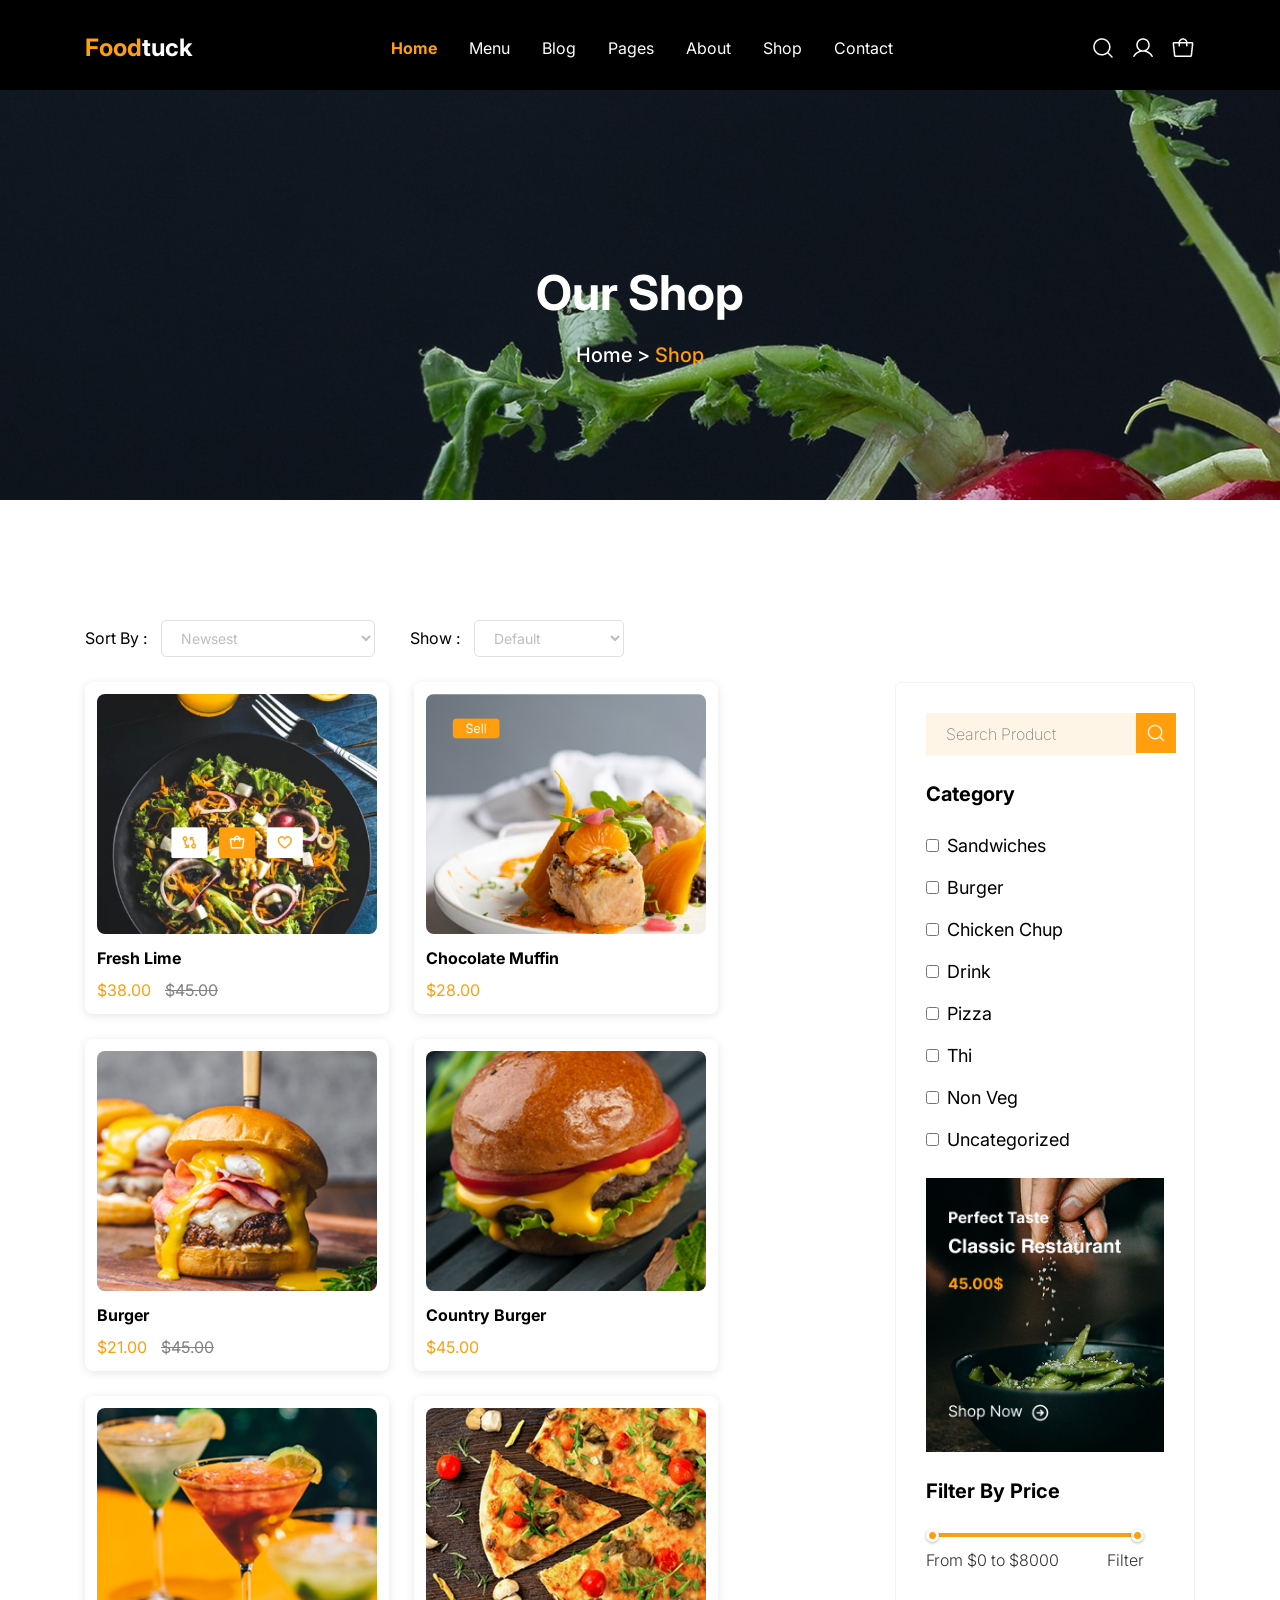
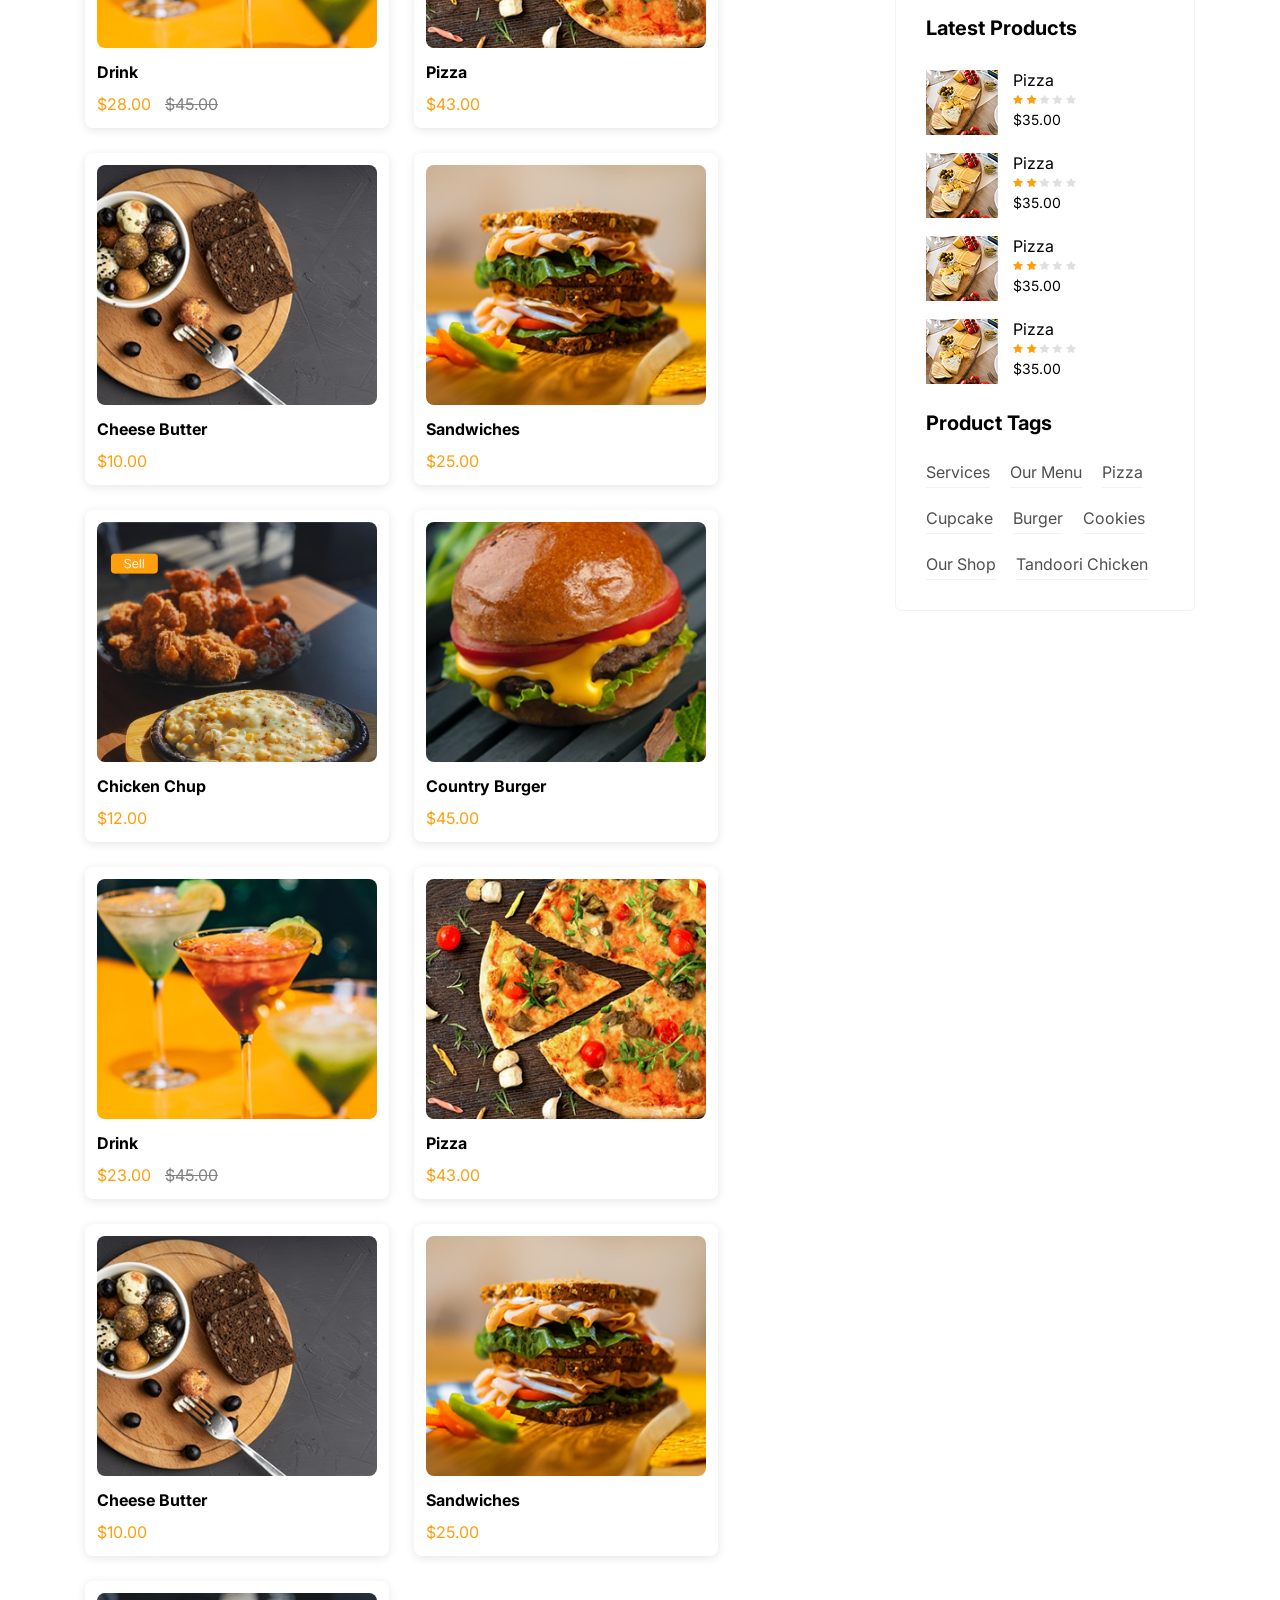
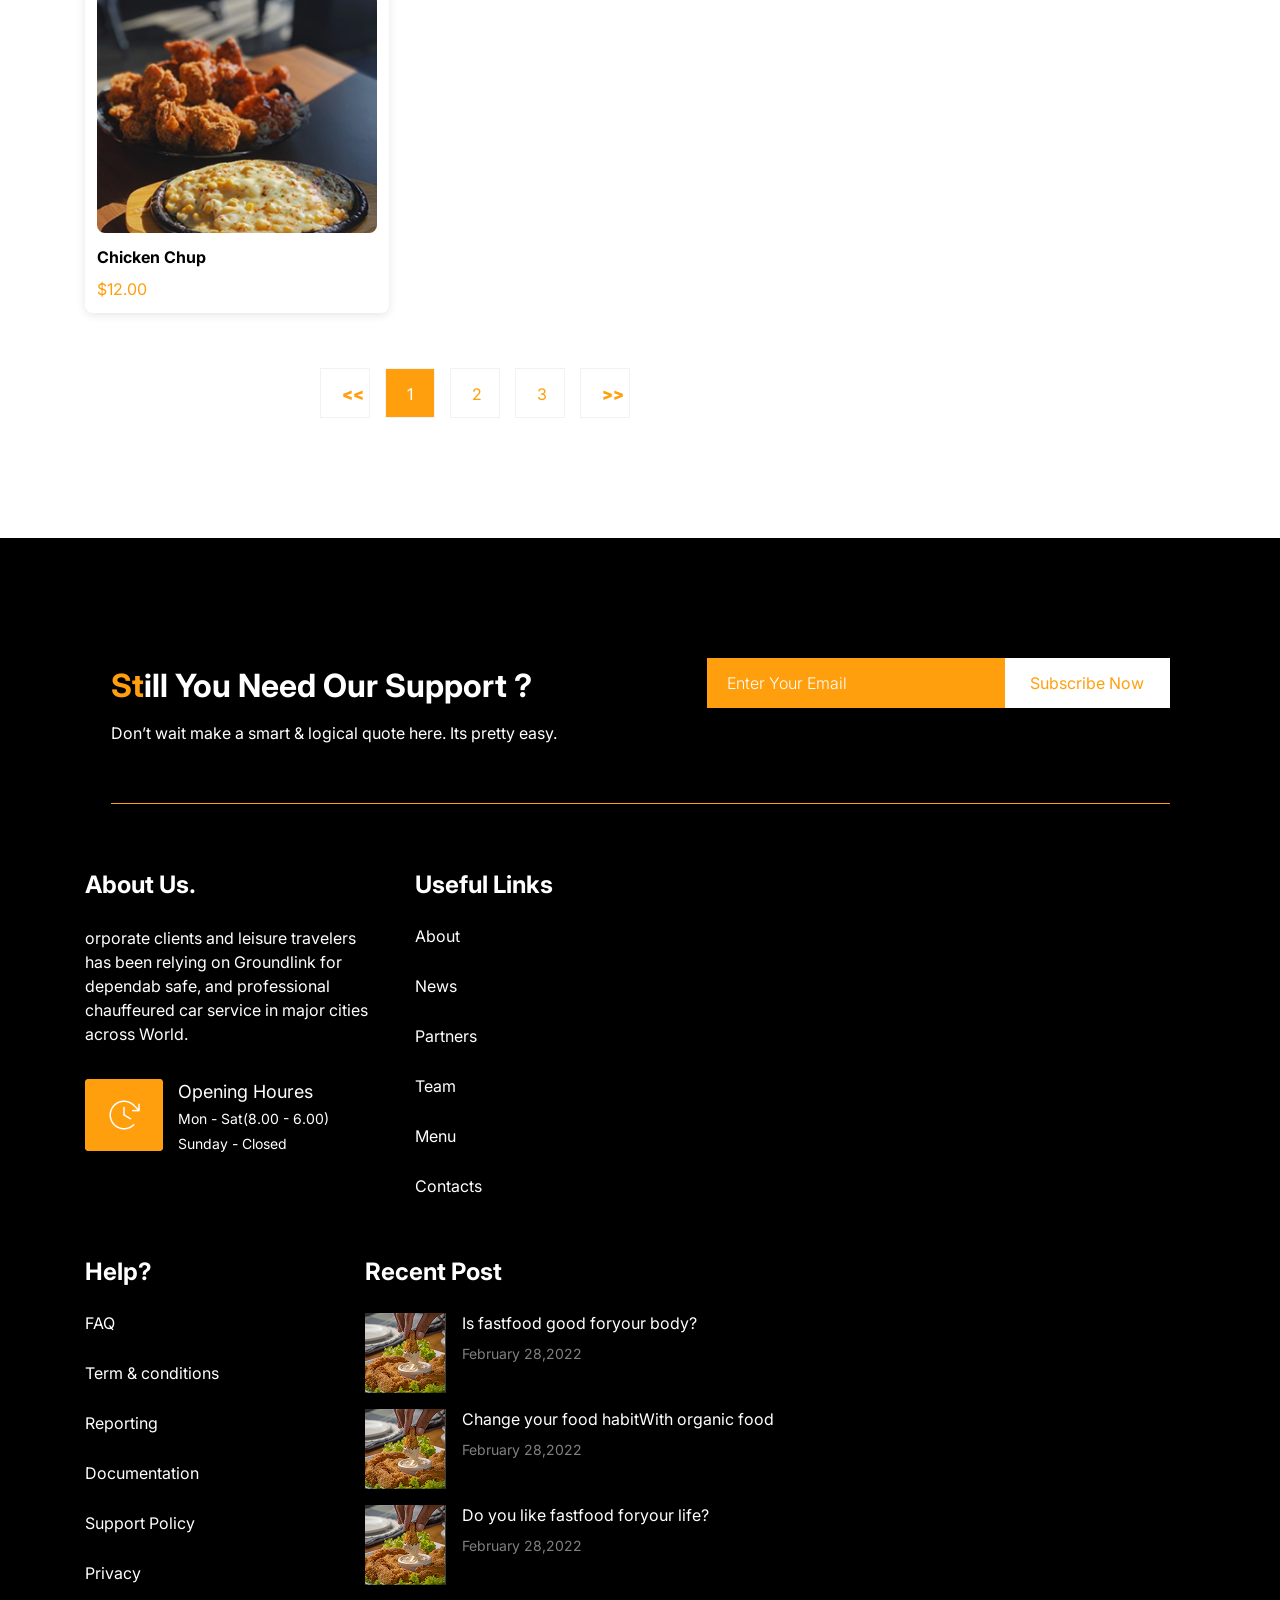
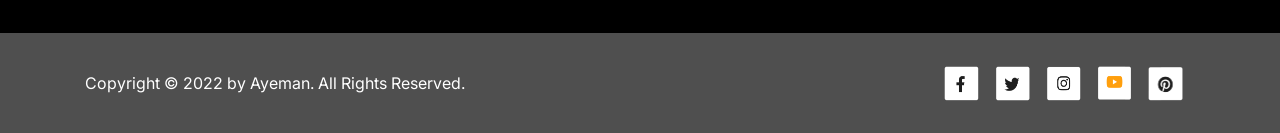
<file: shop.html>
<!DOCTYPE html>
<html lang="en">
  <head>
    <meta charset="UTF-8" />
    <meta name="viewport" content="width=device-width, initial-scale=1.0" />
    <title>Shop</title>
    <link rel="stylesheet" href="/styles/reset.css" />
    <link rel="stylesheet" href="/style/shop.css" />
    <script src="/script/app.js"></script>
    <link rel="preconnect" href="https://fonts.googleapis.com" />
    <link rel="preconnect" href="https://fonts.gstatic.com" crossorigin />
    <link
      href="https://fonts.googleapis.com/css2?family=Inter:ital,opsz,wght@0,14..32,100..900;1,14..32,100..900&display=swap"
      rel="stylesheet"
    />
    <link rel="preconnect" href="https://fonts.googleapis.com" />
    <link rel="preconnect" href="https://fonts.gstatic.com" crossorigin />

    <link
      href="https://fonts.googleapis.com/css2?family=Great+Vibes&family=Inter:ital,opsz,wght@0,14..32,100..900;1,14..32,100..900&display=swap"
      rel="stylesheet"
    />
  </head>
  <body>
    <div class="navigation">
      <div class="container">
        <div class="content_nav">
          <div class="logo">
            <h1><span class="corp_color">Food</span>tuck</h1>
          </div>
          <div class="nav">
            <ul>
              <li><a class="active" href="./index.html">Home</a></li>
              <li><a href="#">Menu</a></li>
              <li><a href="#">Blog</a></li>
              <li><a href="#">Pages</a></li>
              <li><a href="#">About</a></li>
              <li><a href="./shop.html">Shop </a></li>
              <li><a href="#">Contact</a></li>
            </ul>
          </div>
          <div class="nav_icon">
            <img src="/img_shop/MagnifyingGlass.png" alt="img_search" />
            <img src="/img_shop/User.png" alt="img_profile" />
            <img src="/img_shop/Tote.png" alt="img_bag" />
          </div>

        </div>
      </div>
    </div>
    <main>
      <div class="main_top">
        <div class="main_top_bg_img">
          <div class="main_top_text">
            <h2 class="main_top_text">Our Shop</h2>
            <p>Home > <span class="corp_color">Shop</span></p>
          </div>
        </div>
      </div>

      <div class="main_info">
        <div class="container">
          <div class="main_content">
            <div class="main_sort">
              <div class="form_first">
                <form>
                  <label for="Newsest-select">Sort By :</label>
                  <select name="Newsest" id="Newsest-select">
                    <option value="">Newsest</option>
                    <option value="cheapest">from the cheapest</option>
                    <option value="expensive">from the most expensive</option>
                  </select>
                </form>
              </div>

              <div class="form_second">
                <form>
                  <label for="Show-select">Show :</label>
                  <select name="Show" id="Show-select">
                    <option value="">Default</option>
                    <option value="Burger">Burger</option>
                    <option value="Sandwich">Sandwich</option>
                    <option value="Drinks">Drinks</option>
                    <option value="Pizza">Pizza</option>
                  </select>
                </form>
              </div>
            </div>

            <div class="main_info_cards_sort">
              <div class="main_cards">
                <div class="main_card" data-category="drink">
                  <img src="/img_shop/main_card_img1.png" alt="food_card_img" />
                  <p>Fresh Lime</p>
                  <span class="actual_price">$38.00</span>
                  <span class="old_price">$45.00</span>
                </div>

                <div class="main_card" data-category="muffin">
                  <img src="/img_shop/main_card_img2.png" alt="food_card_img" />
                  <p>Chocolate Muffin</p>
                  <span class="actual_price">$28.00</span>
                </div>

                <div class="main_card" data-category="burger">
                  <img src="/img_shop/main_card_img3.png" alt="food_card_img" />
                  <p>Burger</p>
                  <span class="actual_price">$21.00</span>
                  <span class="old_price">$45.00</span>
                </div>

                <div class="main_card" data-category="burger">
                  <img src="/img_shop/main_card_img4.png" alt="food_card_img" />
                  <p>Country Burger</p>
                  <span class="actual_price">$45.00</span>
                </div>

                <div class="main_card" data-category="drink">
                  <img src="/img_shop/main_card_img5.png" alt="food_card_img" />
                  <p>Drink</p>
                  <span class="actual_price">$28.00</span>
                  <span class="old_price">$45.00</span>
                </div>

                <div class="main_card" data-category="pizza">
                  <img src="/img_shop/main_card_img6.png" alt="food_card_img" />
                  <p>Pizza</p>
                  <span class="actual_price">$43.00</span>
                </div>

                <div class="main_card" data-category="butter">
                  <img src="/img_shop/main_card_img7.png" alt="food_card_img" />
                  <p>Cheese Butter</p>
                  <span class="actual_price">$10.00</span>
                </div>

                <div class="main_card" data-category="sandwich">
                  <img src="/img_shop/main_card_img8.png" alt="food_card_img" />
                  <p>Sandwiches</p>
                  <span class="actual_price">$25.00</span>
                </div>

                <div class="main_card" data-category="chicken">
                  <img src="/img_shop/main_card_img9.png" alt="food_card_img" />
                  <p>Chicken Chup</p>
                  <span class="actual_price">$12.00</span>
                </div>

                <div class="main_card" data-category="burger">
                  <img src="/img_shop/main_card_img10.png" alt="food_card_img" />
                  <p>Country Burger</p>
                  <span class="actual_price">$45.00</span>
                </div>

                <div class="main_card" data-category="drink">
                  <img src="/img_shop/main_card_img11.png" alt="food_card_img" />
                  <p>Drink</p>
                  <span class="actual_price">$23.00</span>
                  <span class="old_price">$45.00</span>
                </div>

                <div class="main_card" data-category="pizza">
                  <img src="/img_shop/main_card_img12.png" alt="food_card_img" />
                  <p>Pizza</p>
                  <span class="actual_price">$43.00</span>
                </div>

                <div class="main_card" data-category="butter">
                  <img src="/img_shop/main_card_img13.png" alt="food_card_img" />
                  <p>Cheese Butter</p>
                  <span class="actual_price">$10.00</span>
                </div>

                <div class="main_card" data-category="sandwich">
                  <img src="/img_shop/main_card_img14.png" alt="food_card_img" />
                  <p>Sandwiches</p>
                  <span class="actual_price">$25.00</span>
                </div>

                <div class="main_card" data-category="chicken">
                  <img src="/img_shop/main_card_img15.png" alt="food_card_img" />
                  <p>Chicken Chup</p>
                  <span class="actual_price">$12.00</span>
                </div>

                <div class="counter_page">
                    <div class="counter">
                      <span class = 'previous_page'><a href="#">&lt;&lt;</a></span>
                    </div>

                    <div class="counter active_page">
                      <span><a href="#">1</a></span>
                    </div>

                    <div class="counter">
                      <span><a href="#">2</a></span>
                    </div>

                    <div class="counter">
                      <span><a href="#">3</a></span>
                    </div>

                    <div class="counter">
                      <span class = 'next_page'><a href="#">&gt;&gt;</a></span>
                    </div>
                  </div>

              </div>

              <div class="main_additional_sort">
                <div class="main_info_additional_sort_info">
                  <div class="main_sort_search">
                    <div class="support_input_and_btn">
                      <form class="support_form_input_and_btn" action="">
                        <input
                          class="support_input"
                          type="text"
                          placeholder="Search Product"
                        />
                        <div class="main_searc_search">
                          <button class="support_btn">
                            <img src="/img_shop/MagnifyingGlass.png" alt="img_serach" />
                          </button>
                        </div>
                      </form>
                    </div>
                  </div>
                </div>

                <div class="ul_category">
                  <div class="ul_checkboxes">
                    <h3>Category</h3>
                    <ul>
                      <li><input type="checkbox" value="sandwich" id="sandwich"/>Sandwiches</li>
                      <li><input type="checkbox" value="burger" id="burger"/>Burger</li>
                      <li><input type="checkbox" value="chicken" id="chicken"/>Chicken Chup</li>
                      <li><input type="checkbox" value="drink" id="drink"/>Drink</li>
                      <li><input type="checkbox" value="pizza" id="pizza"/>Pizza</li>
                      <li><input type="checkbox" />Thi</li>
                      <li><input type="checkbox" />Non Veg</li>
                      <li><input type="checkbox" />Uncategorized</li>
                    </ul>
                  </div>
                </div>

                <div class="main_sort_banner">
                  <a href="#"><img src="/img_shop/Banner.png" alt="banner" /></a>
                </div>

                <div class="filter_price">
                  <h3>Filter By Price</h3>
                  <div class="price_slider">
                    <div class="slider_container">
                      <div class="slider-track">
                        <div class="slider-range"></div>
                      </div>
                      <input
                        type="range"
                        min="0"
                        max="8000"
                        value="0"
                        class="slider min-slider"
                      />
                      <input
                        type="range"
                        min="0"
                        max="8000"
                        value="8000"
                        class="slider max-slider"
                      />
                    </div>
                    <div class="price_display">
                      <span>From $0 to $8000</span>
                      <button class="filter_btn">Filter</button>
                    </div>
                  </div>
                </div>

                <div class="product_ul_cards">
                  <div class="product_title">
                    <h3>Latest Products</h3>
                  </div>
                  <div class="product_card">
                    <div class="product_img">
                      <img src="/img_shop/product_assorted.png" alt="food_card" />
                    </div>
                    <div class="product_card_info">
                      <h3>Pizza</h3>
                      <img src="/img_shop/stars.png" alt="img_star" />
                      <span>$35.00</span>
                    </div>
                  </div>

                  <div class="product_card">
                    <div class="product_img">
                      <img src="/img_shop/product_assorted.png" alt="food_card" />
                    </div>
                    <div class="product_card_info">
                      <h3>Pizza</h3>
                      <img src="/img_shop/stars.png" alt="img_star" />
                      <span>$35.00</span>
                    </div>
                  </div>

                  <div class="product_card">
                    <div class="product_img">
                      <img src="/img_shop/product_assorted.png" alt="food_card" />
                    </div>
                    <div class="product_card_info">
                      <h3>Pizza</h3>
                      <img src="/img_shop/stars.png" alt="img_star" />
                      <span>$35.00</span>
                    </div>
                  </div>

                  <div class="product_card">
                    <div class="product_img">
                      <img src="/img_shop/product_assorted.png" alt="food_card" />
                    </div>
                    <div class="product_card_info">
                      <h3>Pizza</h3>
                      <img src="/img_shop/stars.png" alt="img_star" />
                      <span>$35.00</span>
                    </div>
                  </div>
                </div>

                <div class="product_tags">
                  <div class="product_tags_title">
                    <h3>Product Tags</h3>
                  </div>
                  <div class="listing_proudct">
                    <a href="#">Services</a>
                    <a href="#">Our Menu</a>
                    <a href="#">Pizza</a>
                    <a href="#">Cupcake</a>
                    <a href="#">Burger</a>
                    <a href="#">Cookies</a>
                    <a href="#">Our Shop</a>
                    <a href="#">Tandoori Chicken</a>
                  </div>
                </div>
              </div>
            </div>
            </div>
            </div>

            <div class="blog_support">
          <div class="contianer_sup">
            <div class="support_text">
              <h2>
                <span class="corp_color">St</span>ill You Need Our Support ?
              </h2>
              <p>
                Don’t wait make a smart & logical quote here. Its pretty easy.
              </p>
            </div>
            <div class="footer_input_and_btn">
              <form class="support_form_input_and_btn" action="">
                <input
                  class="footer_text"
                  type="text"
                  placeholder="Enter Your Email"
                />
                <button class="footer_btn">Subscribe Now</button>
              </form>
            </div>
          </div>
        </div>
      </main>

      <footer class = 'footer'>
        <div class="container">
          <div class="main_container_footer">
            <div class="firs_section_footer">
              <div class="first_about_us_footer">
                <div class="about_us_text">
                  <h3 class="title_footer">About Us.</h3>
                  <p>
                    orporate clients and leisure travelers has been relying on
                    Groundlink for dependab safe, and professional chauffeured
                    car service in major cities across World.
                  </p>
                </div>

                <div class="about_us_img_and_text">
                  <div class="about_us_img">
                    <img src="/images/footer_img/Watch.png" alt="img_watch" />
                  </div>
                  <div class="about_us_img_text">
                    <h4 class="sub_title_footer">Opening Houres</h4>
                    <p>Mon - Sat(8.00 - 6.00)</p>
                    <p>Sunday - Closed</p>
                  </div>
                </div>
              </div>
            </div>

            <div class="first_links">
              <h3 class="title_footer">Useful Links</h3>
              <a href="#">About</a>
              <a href="#">News</a>
              <a href="#">Partners</a>
              <a href="#">Team</a>
              <a href="#">Menu</a>
              <a href="#">Contacts</a>
            </div>

            <div class="second_section_footer">
              <div class="second_help_footer">
                <h3 class="title_footer">Help?</h3>
                <a href="#">FAQ</a>
                <a href="#">Term & conditions</a>
                <a href="#">Reporting</a>
                <a href="#">Documentation</a>
                <a href="#">Support Policy</a>
                <a href="#">Privacy</a>
              </div>
            </div>

            <div class="second_recent_footer">
              <h3 class="title_footer">Recent Post</h3>
              <div class="recent_cards_footer">
                <div class="recent_card_footer">
                  <div class="recenter_card_img">
                    <img src="/img_shop/footer_img.png" alt="food_card" />
                  </div>
                  <div class="recent_card_text">
                    <p class="subtitle_recent">Is fastfood good foryour body?</p>
                    <h3>February 28,2022</h3>
                  </div>
                </div>

                <div class="recent_card_footer_all">
                  <div class="recent_card_footer">
                    <div class="recenter_card_img">
                      <img src="/img_shop/footer_img.png" alt="food_card" />
                    </div>
                    <div class="recent_card_text">
                      <p class="subtitle_recent">Change your food habitWith organic food</p>
                      <h3>February 28,2022</h3>
                    </div>
                  </div>

                  <div class="recent_card_footer">
                    <div class="recenter_card_img">
                      <img src="/img_shop/footer_img.png" alt="food_card" />
                    </div>
                    <div class="recent_card_text">
                      <p class="subtitle_recent">Do you like fastfood foryour life?</p>
                      <h3>February 28,2022</h3>
                    </div>
                  </div>
                </div>
              </div>
            </div>
          </div>
        </div>
        </div>

        <div class="main_footer">
          <div class="container">
            <div class="footer_content">
              <div class="footer_main_text">
                <h3>Copyright © 2022 by Ayeman. All Rights Reserved.</h3>
              </div>
              <div class="footer_main_icons">
                <a href="#"><img src="/img_shop/icon1.png" alt="social_icon" /></a>
                <a href="#"><img src="/img_shop/icon2.png" alt="social_icon" /></a>
                <a href="#"><img src="/img_shop/icon3.png" alt="social_icon" /></a>
                <a href="#"><img src="/img_shop/icon4.png" alt="social_icon" /></a>
                <a href="#"><img src="/img_shop/icon5.png" alt="social_icon" /></a>
              </div>
            </div>
          </div>
        </div>
      </footer>

          </div>
        </div>
      </div>
  </body>
</html>
</file>
<file: style/shop.css>
* {
  margin: 0;
  padding: 0;
  box-sizing: border-box;
}

body {
  background-color: white;
  color: black;
  font-family: "Inter", sans-serif;
  overflow-x: hidden;
}

.container {
  width: 100%;
  display: flex;
  flex-direction: column;
  max-width: 1320px;
  margin: 0 auto;
}

a {
  text-decoration: none;
}

.corp_color {
  color: #ff9f0d;
}

.logo h1 {
  color: white;
  font-size: 24px;
  font-weight: 700;
  line-height: 32px;
}

.nav ul {
  display: flex;
  align-items: center;
  gap: 32px;
}

.nav a {
  color: white;
  font-size: 16px;
  font-weight: 400;
}

.nav_icon {
  display: flex;
  gap: 16px;
}

.content_nav {
  display: flex;
  justify-content: space-between;
  align-items: center;
  margin-top: 32px;
}

.active {
  color: #ff9f0d !important;
  font-weight: 700 !important;
}

.navigation {
  display: flex;
  background-color: black;
  height: 90px;
}

.main_top_bg_img {
  background-image: url(/img_shop/main_top_bg.png);
  height: 410px;
}

.main_top_text h2 {
  padding-top: 175px;
  color: white;
  font-size: 48px;
  font-weight: 700;
  line-height: 56px;
  display: flex;
  justify-content: center;
  align-items: center;
}

.main_top_text p {
  color: white;
  font-size: 20px;
  font-weight: 500;
  line-height: 28px;
  text-align: center;
  margin-top: 20px;
}

.main_info {
  margin-top: 120px;
}

.main_sort {
  display: flex;
  flex-direction: row;
  justify-content: flex-start;
  gap: 35px;
}

.main_info_cards_sort {
  display: flex;
  gap: 30px;
  align-items: flex-start;
  margin-top: 25px;
}

.main_cards {
  display: grid;
  grid-template-columns: repeat(3, 1fr);
  gap: 20px 25px;
  flex: 1;
  position: relative;
  min-height: 500px;
  align-content: flex-start;
}

.main_card {
  background: white;
  border-radius: 8px;
  padding: 12px;
  box-shadow: 0 2px 10px rgba(0, 0, 0, 0.1);
  transition: all 0.3s ease;
  display: block !important;
}

.main_card img {
  width: 100%;
  height: 240px;
  object-fit: cover;
  border-radius: 8px;
}

.actual_price, .old_price {
  font-size: 14px;
  line-height: 20px;
}

.main_card p {
  font-size: 16px;
  font-weight: 700;
  line-height: 24px;
  margin: 12px 0 8px 0;
}

.actual_price {
  color: #ff9f0d;
  font-size: 16px;
  font-weight: 400;
  line-height: 24px;
  margin-right: 10px;
}

.old_price {
  color: #828282;
  font-size: 16px;
  font-weight: 400;
  line-height: 24px;
  text-decoration: line-through;
}

.form_first label,
.form_second label {
  color: black;
  font-family: "Inter", sans-serif;
  font-size: 16px;
  font-weight: 400;
  white-space: nowrap;
  margin-right: 10px;
}

.form_first select,
.form_second select {
  background-color: transparent;
  border: 1px solid #e0e0e0;
  border-radius: 5px;
  color: #bdbdbd;
  padding: 8px 15px;
  font-family: "Inter", sans-serif;
  font-size: 14px;
  cursor: pointer;
  min-width: 150px;
}

.form_first select option,
.form_second select option {
  background-color: white;
  color: black;
}

.support_input {
  background-color: rgba(255, 159, 13, 0.1019607843);
  color: black;
  font-size: 16px;
  font-weight: 200;
  padding: 11px 35px 11px 20px;
  font-family: "Inter", sans-serif;
  width: 210px;
}

::placeholder {
  color: #828282;
}

.support_btn {
  background-color: #ff9f0d;
  padding: 10px;
}

.footer_btn {
  background-color: white;
  color: #ff9f0d;
  width: 165px;
}

.main_info_cards_sort {
  display: flex;
}

.support_input_and_btn {
  width: 250px;
}

.footer_text {
  padding: 15px 30px 15px 20px;
  background-color: #ff9f0d;
}

.footer_text::placeholder {
  color: white;
  font-size: 16px;
  font-weight: 300;
}

.main_info_additional_sort_info {
  margin-bottom: 25px;
}

.main_additional_sort {
  border: 1px solid #f2f2f2;
  border-radius: 6px;
  padding: 30px;
  width: 300px;
  flex-shrink: 0;
  position: sticky;
  top: 20px;
  height: fit-content;
}

.support_form_input_and_btn {
  display: flex;
}

.ul_checkboxes h3 {
  font-size: 20px;
  font-weight: 700;
  line-height: 28px;
  margin-bottom: 25px;
}

.ul_checkboxes ul {
  display: flex;
  flex-direction: column;
  gap: 16px;
}

.ul_checkboxes ul li {
  font-size: 18px;
  font-weight: 400;
  line-height: 26px;
}

.ul_checkboxes ul li input[type=checkbox] {
  margin-right: 8px;
}

.main_sort_banner {
  margin-top: 25px;
  margin-bottom: 25px;
}

.filter_price {
  margin-bottom: 24px;
  margin-left: -20px;
}

.filter_price h3 {
  margin-left: 20px;
  font-size: 20px;
  font-weight: 700;
  line-height: 28px;
}

.price_slider {
  border-radius: 5px;
  padding: 20px;
}

.slider_container {
  position: relative;
  height: 20px;
  margin-bottom: 5px;
}

.slider-track {
  position: absolute;
  top: 50%;
  transform: translateY(-50%);
  width: 100%;
  height: 4px;
  background: #ddd;
  border-radius: 2px;
}

.slider-range {
  position: absolute;
  top: 50%;
  transform: translateY(-50%);
  height: 4px;
  background: #ff9f0d;
  border-radius: 2px;
  left: 0%;
  width: 100%;
}

.slider {
  position: absolute;
  top: 50%;
  transform: translateY(-50%);
  width: 100%;
  height: 4px;
  background: transparent;
  pointer-events: none;
  -webkit-appearance: none;
  margin: 0;
}

.slider::-webkit-slider-thumb {
  -webkit-appearance: none;
  width: 13px;
  height: 13px;
  background: #ff9f0d;
  border-radius: 50%;
  cursor: pointer;
  pointer-events: all;
  border: 3px solid white;
  box-shadow: 0 1px 3px rgba(0, 0, 0, 0.3);
}

.slider::-moz-range-thumb {
  width: 16px;
  height: 16px;
  background: #ff9f0d;
  border-radius: 50%;
  cursor: pointer;
  pointer-events: all;
  box-shadow: 0 1px 3px rgba(0, 0, 0, 0.3);
}

.price_display {
  display: flex;
  justify-content: space-between;
  align-items: center;
}

.price_display span {
  font-size: 16px;
  font-weight: 300;
  color: #333;
}

.filter_btn {
  color: #333;
  border-radius: 5px;
  font-size: 16px;
  font-weight: 300;
  cursor: pointer;
  transition: background-color 0.3s;
}

.product_card {
  display: flex;
}

.product_ul_cards {
  display: flex;
  flex-direction: column;
  gap: 18px;
}

.product_title {
  font-size: 20px;
  font-weight: 700;
  line-height: 28px;
  margin-bottom: 10px;
}

.product_card_info {
  display: flex;
  flex-direction: column;
  gap: 5px;
  margin-left: 15px;
}

.product_card_info span {
  font-size: 14px;
  font-weight: 400;
  line-height: 22px;
}

.product_tags_title h3 {
  margin-top: 25px;
  margin-bottom: 25px;
  font-size: 20px;
  font-weight: 700;
  line-height: 28px;
}

.product_tags {
  width: 225px;
}

.listing_proudct {
  display: flex;
  flex-wrap: wrap;
  gap: 20px;
}

.listing_proudct a {
  color: #4f4f4f;
  border-bottom: 1px solid #f2f2f2;
  padding-bottom: 5px;
  transition: 0.3s;
}

.listing_proudct a:hover {
  color: #ff9f0d;
  border-bottom: 1px solid #ff9f0d;
}

.counter_page {
  display: flex;
  gap: 15px;
  margin: 30px auto 120px auto;
  width: 100%;
  justify-content: center;
  grid-column: 1/-1;
}

.counter {
  padding: 13px 21px 13px 21px;
  border: 1px solid #f2f2f2;
  font-size: 16px;
  font-weight: 400;
  line-height: 24px;
  max-width: 50px;
  max-height: 50px;
  display: flex;
  flex-direction: row;
}

.counter a {
  color: #ff9f0d;
}

.active_page {
  background-color: #ff9f0d;
}

.active_page a {
  color: white;
}

.previous_page {
  font-weight: 900;
}

.next_page {
  font-weight: 900;
}

.blog_support {
  display: flex;
  justify-content: space-between;
}

.support_text h2 {
  color: white;
  font-size: 32px;
  font-weight: 700;
  line-height: 40px;
  margin-top: 8px;
  margin-bottom: 17px;
}

.support_text p {
  color: white;
  font-size: 16px;
  font-weight: 400%;
}

.title_footer {
  font-size: 24px;
  font-weight: 700;
  line-height: 32px;
  margin-bottom: 25px;
}

.about_us_text p {
  font-size: 16px;
  font-weight: 400;
  line-height: 24px;
  margin-bottom: 33px;
}

.first_about_us_footer {
  width: 300px;
}

.main_container_footer {
  display: flex;
  margin-top: 65px;
  margin-bottom: 20px;
  justify-content: space-between;
}

.about_us_img_and_text {
  display: flex;
  flex-direction: row;
  gap: 15px;
}

.about_us_img_text {
  display: flex;
  flex-direction: column;
  gap: 3px;
}

.about_us_img_text p {
  font-size: 14px;
  font-weight: 400;
  line-height: 22px;
}

.first_links a {
  margin-bottom: 30px;
  transition: 0.3s;
}

.first_links a:hover {
  color: #ff9f0d;
}

.second_help_footer a {
  margin-bottom: 30px;
  transition: 0.3s;
}

.second_help_footer a:hover {
  color: #ff9f0d;
}

.subtitle_recent {
  font-size: 16px;
  font-weight: 400;
  color: white;
}

.recent_card_text h3 {
  font-size: 14px;
  font-weight: 400;
  line-height: 22px;
  color: grey;
  margin-top: 10px;
}

.sub_title_footer {
  font-size: 18px;
  font-weight: 400;
  line-height: 26px;
}

.first_links {
  display: flex;
  flex-direction: column;
}

.second_help_footer {
  display: flex;
  flex-direction: column;
}

.second_recent_footer {
  display: flex;
  flex-direction: column;
}

.recent_card_footer {
  display: flex;
  flex-direction: row;
  gap: 16px;
}

.recenter_card_img {
  margin-bottom: 16px;
}

.footer_main_icons img {
  width: 35px;
  height: 35px;
}

.main_footer {
  background-color: #4f4f4f;
  height: 100px;
  width: 100%;
  display: flex;
  align-items: center;
}

.footer_content {
  display: flex;
  align-items: center;
  justify-content: space-between;
  width: 100%;
}

.footer_main_icons img {
  margin-right: 12px;
}

.blog_support {
  background-color: black;
}

.contianer_sup {
  max-width: 1170px;
  display: flex;
  max-width: 1320px;
  margin: 0 auto;
  justify-content: space-between;
  gap: 275px;
  margin-top: 120px;
  padding-bottom: 60px;
  border-bottom: 1px solid #ff9f0d;
}

.footer {
  background-color: black;
  color: white;
}

.footer a {
  color: white;
}

.no-results-message {
  grid-column: 1/-1;
  text-align: center;
  padding: 60px 20px;
  background: #f9f9f9;
  border-radius: 8px;
  margin: 20px 0;
}

.no-results-message h3 {
  font-size: 24px;
  margin-bottom: 10px;
  color: #333;
}

.no-results-message p {
  color: #666;
  font-size: 16px;
}

.main_additional_sort::-webkit-scrollbar {
  width: 4px;
}

.main_additional_sort::-webkit-scrollbar-track {
  background: #f1f1f1;
  border-radius: 2px;
}

.main_additional_sort::-webkit-scrollbar-thumb {
  background: #ff9f0d;
  border-radius: 2px;
}

@media (max-width: 1450px) {
  .container {
    max-width: 1140px;
    padding: 0 15px;
  }
  .main_card img {
    width: 280px;
    height: 240px;
  }
  .main_cards {
    display: flex;
    flex-wrap: wrap;
    gap: 25px;
    position: relative;
    min-height: 200px;
  }
  .main_additional_sort {
    border: 1px solid #f2f2f2;
    border-radius: 6px;
    padding: 30px;
    width: 300px;
    flex-shrink: 0;
    position: sticky;
    top: 20px;
  }
  .contianer_sup {
    max-width: 1140px;
    gap: 150px;
  }
  .main_container_footer {
    flex-wrap: wrap;
    gap: 30px;
  }
  .first_about_us_footer,
  .first_links,
  .second_help_footer,
  .second_recent_footer {
    flex: 1 1 calc(50% - 30px);
    min-width: 250px;
  }
}
@media (max-width: 1200px) {
  .container {
    max-width: 960px;
  }
  .main_card img {
    width: 220px;
    height: 190px;
  }
  .main_cards {
    grid-template-columns: repeat(2, 1fr);
    gap: 18px 22px;
  }
  .main_info_cards_sort {
    flex-direction: column;
  }
  .main_additional_sort {
    position: static;
    width: 100%;
    max-height: none;
  }
  .support_input_and_btn {
    width: 100%;
  }
  .support_input {
    width: 100%;
  }
  .contianer_sup {
    max-width: 960px;
    gap: 80px;
  }
  .nav ul {
    gap: 20px;
  }
  .content_nav {
    margin-top: 20px;
  }
}
@media (max-width: 992px) {
  .container {
    max-width: 720px;
  }
  .main_card img {
    width: 165px;
    height: 140px;
  }
  .main_cards {
    display: grid;
    grid-template-columns: repeat(3, 1fr);
    gap: 25px;
    flex: 1;
    position: relative;
    min-height: 500px;
  }
  .main_card {
    background: white;
    border-radius: 8px;
    padding: 15px;
    box-shadow: 0 2px 10px rgba(0, 0, 0, 0.1);
    transition: all 0.3s ease;
    display: block !important;
  }
  .main_content {
    display: flex;
    flex-direction: column;
  }
  .main_sort {
    display: flex;
    flex-direction: row;
    justify-content: flex-start;
    gap: 35px;
    margin-bottom: 25px;
  }
  .main_additional_sort {
    border: 1px solid #f2f2f2;
    border-radius: 6px;
    padding: 30px;
    width: 300px;
    flex-shrink: 0;
    position: sticky;
    top: 20px;
    height: fit-content;
    max-height: calc(100vh - 40px);
    overflow-y: auto;
    align-self: flex-start;
  }
  .contianer_sup {
    max-width: 720px;
    flex-direction: column;
    gap: 30px;
    text-align: center;
  }
  .nav ul {
    flex-wrap: wrap;
    gap: 15px;
  }
  .content_nav {
    flex-direction: column;
    gap: 20px;
    margin-bottom: 20px;
  }
  .navigation {
    height: auto;
    min-height: 90px;
  }
  .main_top_bg_img {
    height: 300px;
  }
  .main_top_text h2 {
    padding-top: 120px;
    font-size: 36px;
  }
  .main_info {
    margin-top: 60px;
  }
  .counter_page {
    display: flex;
    gap: 15px;
    margin: 30px auto 120px auto;
    width: 100%;
    justify-content: center;
    grid-column: 1/-1;
    order: 999;
  }
}
@media (max-width: 768px) {
  .container {
    max-width: 540px;
  }
  .main_card img {
    height: 220px;
  }
  .main_cards {
    grid-template-columns: 1fr;
    gap: 16px;
  }
  .main_top_text h2 {
    font-size: 28px;
    line-height: 36px;
  }
  .main_top_text p {
    font-size: 16px;
  }
  .footer_content {
    flex-direction: column;
    gap: 20px;
    text-align: center;
  }
  .footer_main_icons {
    margin-top: 10px;
  }
  .main_footer {
    height: auto;
    padding: 20px 0;
  }
  .nav ul {
    gap: 10px;
  }
  .nav a {
    font-size: 14px;
  }
  .logo h1 {
    font-size: 20px;
  }
}
@media (max-width: 576px) {
  .container {
    max-width: 100%;
    padding: 0 10px;
  }
  .main_card img {
    width: 100%;
    max-width: 280px;
    height: auto;
  }
  .main_cards {
    gap: 15px;
  }
  .main_top_bg_img {
    height: 200px;
  }
  .main_top_text h2 {
    padding-top: 80px;
    font-size: 24px;
    line-height: 32px;
  }
  .main_top_text p {
    font-size: 14px;
    margin-top: 10px;
  }
  .main_info {
    margin-top: 40px;
  }
  .counter_page {
    flex-wrap: wrap;
    justify-content: center;
  }
  .counter {
    padding: 8px 15px;
  }
  .support_text h2 {
    font-size: 24px;
    line-height: 32px;
  }
  .support_form_input_and_btn {
    flex-direction: column;
    gap: 10px;
  }
  .footer_btn {
    width: 100%;
  }
  .footer_text {
    width: 100%;
  }
  .nav ul {
    flex-direction: column;
    gap: 10px;
  }
  .nav_icon {
    justify-content: center;
  }
}

/*# sourceMappingURL=shop.css.map */
</file>
